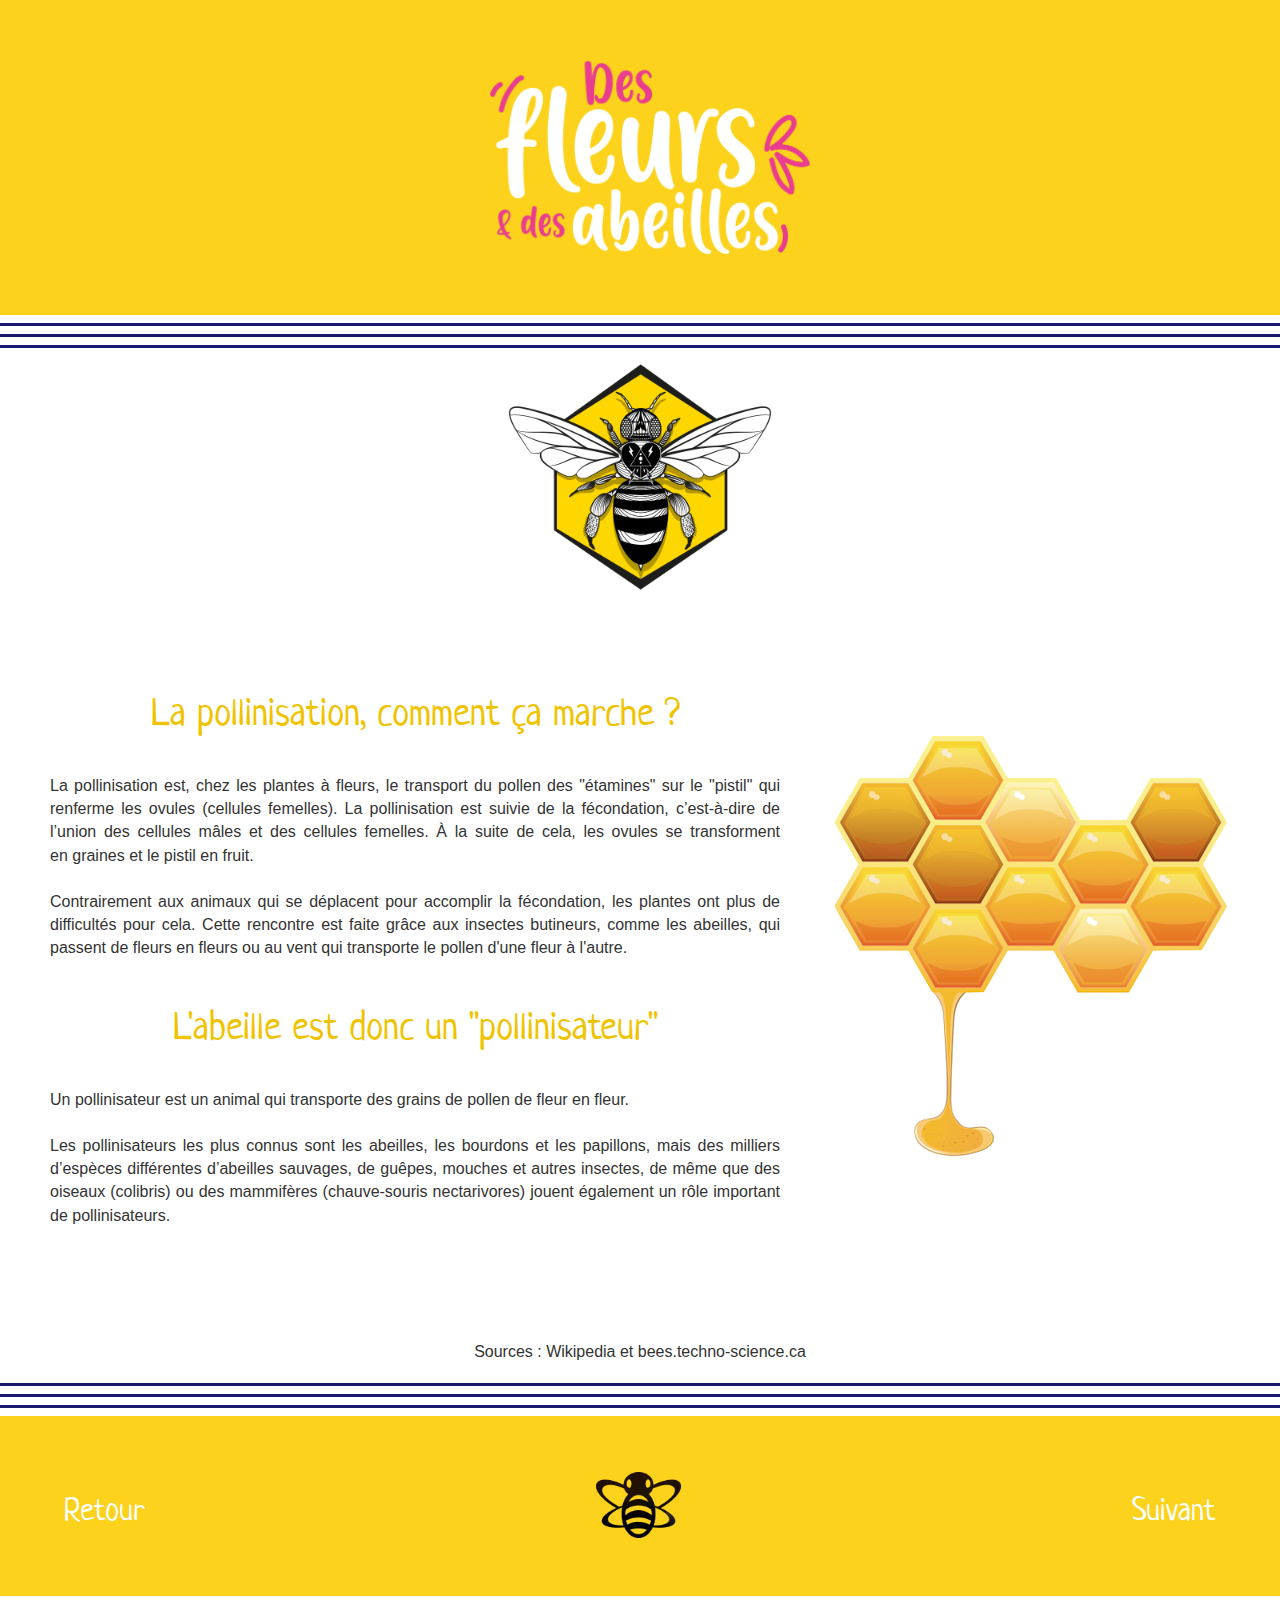
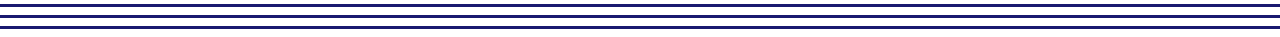
<file: index.html>
<!DOCTYPE html>
<html lang="en" dir="ltr">
  <head>
    <meta charset="utf-8">
    <title>Full Bleed Images</title>
    <link rel="stylesheet" href="styles/reset.css">
    <link rel="stylesheet" href="styles/typo.css">
    <link rel="stylesheet" href="styles/master.css">
  </head>
  <body>

    <header>

  					<img src="images/titrepollinisation.png" alt="image abeille">

    </header>

<hr align="center" width="100%" color="midnightblue" size="3">
<hr align="center" width="100%" color="midnightblue" size="3">
<hr align="center" width="100%" color="midnightblue" size="3">

<img class="displayed"
src="images/abeilleanime.gif" alt="Gif Abeille">

    <div class="tout">


      <div class="textesgauche">


    <h2>La pollinisation, comment ça marche ?</h2>
    <br>
    <p>La pollinisation est, chez les plantes à fleurs, le transport du pollen des "étamines" sur le "pistil" qui renferme les ovules (cellules femelles). La pollinisation est suivie de la fécondation, c’est-à-dire de l’union des cellules mâles et des cellules femelles. À la suite de cela, les ovules se transforment en graines et le pistil en fruit. <br>
    <br>
    Contrairement aux animaux qui se déplacent pour accomplir la fécondation, les plantes ont plus de difficultés pour cela. Cette rencontre est faite grâce aux insectes butineurs, comme les abeilles, qui passent de fleurs en fleurs ou au vent qui transporte le pollen d'une fleur à l'autre.

  </p>

      <h2>L'abeille est donc un "pollinisateur"</h2>
      <br>

      <p>Un pollinisateur est un animal qui transporte des grains de pollen de fleur en fleur.
        <br>
        <br>
      Les pollinisateurs les plus connus sont les abeilles, les bourdons et les papillons, mais des milliers d’espèces différentes d’abeilles sauvages, de guêpes, mouches et autres insectes, de même que des oiseaux (colibris) ou des mammifères (chauve-souris nectarivores) jouent également un rôle important de pollinisateurs.
      </p>

      </div>

      <img src="images/ruche.png" alt="dessin d'une ruche" class="photosabeille">



    </div>

    <br>
<p> <center>Sources : Wikipedia et bees.techno-science.ca </center></p>

    <hr align="center" width="100%" color="midnightblue" size="3">
    <hr align="center" width="100%" color="midnightblue" size="3">
    <hr align="center" width="100%" color="midnightblue" size="3">


    <footer>

  <nav>
    <ul>
      <li><a href="step4.html">Retour</a></li>
      <center><li><a href="index.html"> <img class="logoabeille" src="images/logoabeille.png" alt=""> </a></li></center>
      <li><a href="step1.html">Suivant</a></li>
    </ul>
  </nav>


  </footer>

  <hr align="center" width="100%" color="midnightblue" size="3">
  <hr align="center" width="100%" color="midnightblue" size="3">
  <hr align="center" width="100%" color="midnightblue" size="3">

  </body>
</html>
</file>
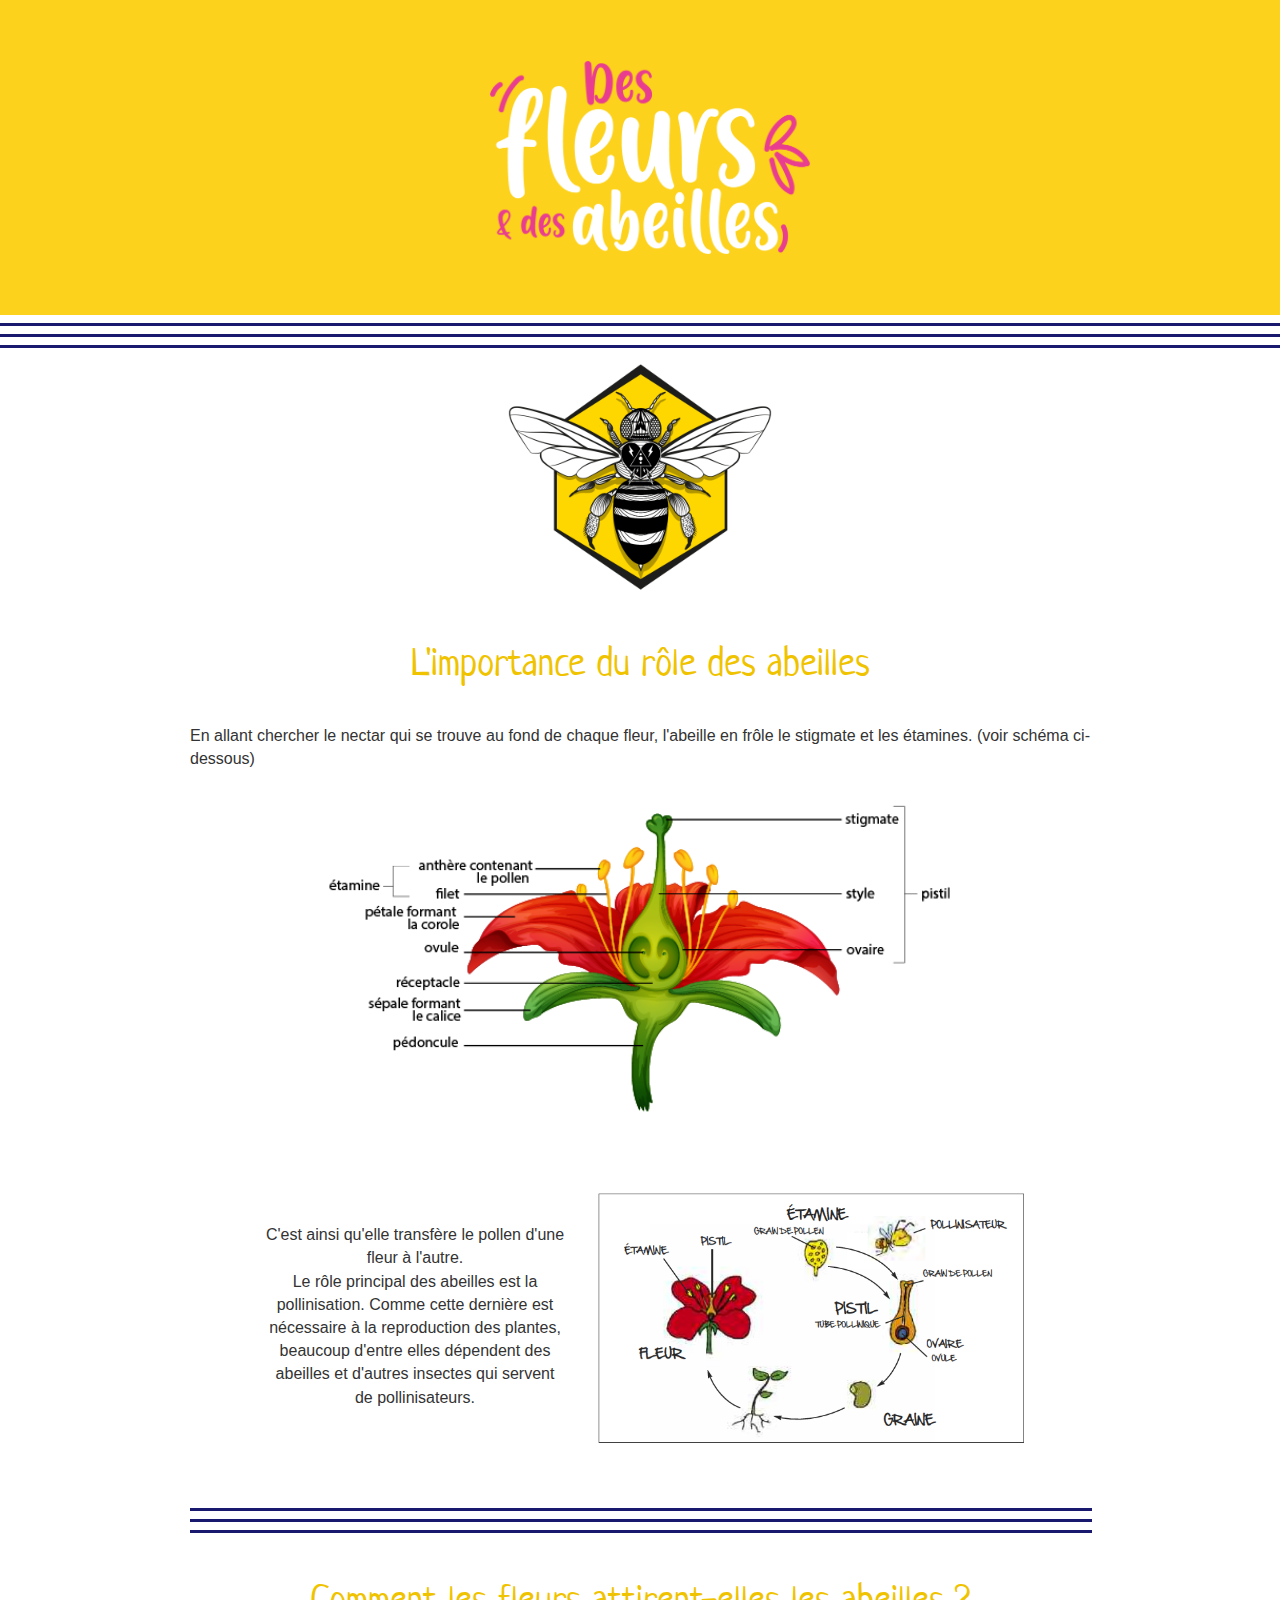
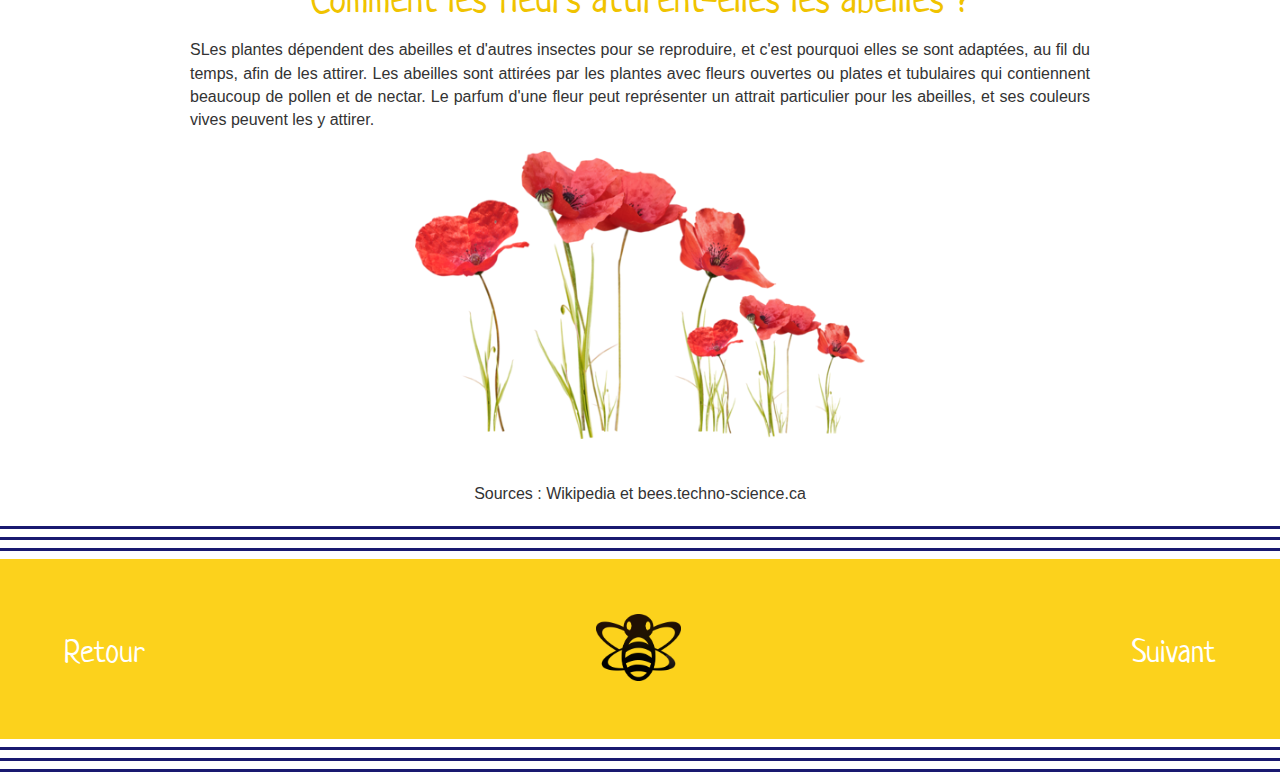
<file: step1.html>
<!DOCTYPE html>
<html lang="en" dir="ltr">
  <head>
    <meta charset="utf-8">
    <title>Full Bleed Images</title>
    <link rel="stylesheet" href="styles/reset.css">
    <link rel="stylesheet" href="styles/typo.css">
    <link rel="stylesheet" href="styles/master.css">
  </head>
  <body>

    <header>

  					<img src="images/titrepollinisation.png" alt="image abeille">

    </header>

<hr align="center" width="100%" color="midnightblue" size="3">
<hr align="center" width="100%" color="midnightblue" size="3">
<hr align="center" width="100%" color="midnightblue" size="3">

<img class="displayed"
src="images/abeilleanime.gif" alt="Gif Abeille">


    <section>
    <h2>L'importance du rôle des abeilles</h2>
    <br>
    <p>En allant chercher le nectar qui se trouve au fond de chaque fleur, l'abeille en frôle le stigmate et les étamines. (voir schéma ci-dessous)

      <figure>
          <img src="images/fleurschema.png" alt="schéma d'un fleur'">
      </figure>

<div class="tout">

  <div class="textesgauche">

  </div>


       <center> C'est ainsi qu'elle transfère le pollen d'une fleur à l'autre.<br>
       Le rôle principal des abeilles est la pollinisation. Comme cette dernière est nécessaire à la reproduction des plantes, beaucoup d'entre elles dépendent des abeilles et d'autres insectes qui servent de pollinisateurs.</center>
  </p>


      <img class="schemapollinisation" src="images/schemapollinisation.png" alt="schéma d'un fleur'">

      </div>

      <hr align="center" width="100%" color="midnightblue" size="3">
      <hr align="center" width="100%" color="midnightblue" size="3">
      <hr align="center" width="100%" color="midnightblue" size="3">



<h2>Comment les fleurs attirent-elles les abeilles ?</h2>

      <p>SLes plantes dépendent des abeilles et d'autres insectes pour se reproduire, et c'est pourquoi elles se sont adaptées, au fil du temps, afin de les attirer. Les abeilles sont attirées par les plantes avec fleurs ouvertes ou plates et tubulaires qui contiennent beaucoup de pollen et de nectar. Le parfum d'une fleur peut représenter un attrait particulier pour les abeilles, et ses couleurs vives peuvent les y attirer.

      </p>


<img class="coquelicots"src="images/coquelicot.png" alt="Tulipes Jaunes">


    </section>




    <br>
<p> <center>Sources : Wikipedia et bees.techno-science.ca </center></p>

    <hr align="center" width="100%" color="midnightblue" size="3">
    <hr align="center" width="100%" color="midnightblue" size="3">
    <hr align="center" width="100%" color="midnightblue" size="3">


    <footer>

      <nav>
        <ul>
          <li><a href="index.html">Retour</a></li>
          <center><li><a href="index.html"> <img class="logoabeille" src="images/logoabeille.png" alt=""> </a></li></center>
          <li><a href="step2.html">Suivant</a></li>
        </ul>
      </nav>

  </footer>

  <hr align="center" width="100%" color="midnightblue" size="3">
  <hr align="center" width="100%" color="midnightblue" size="3">
  <hr align="center" width="100%" color="midnightblue" size="3">

  </body>
</html>
</file>
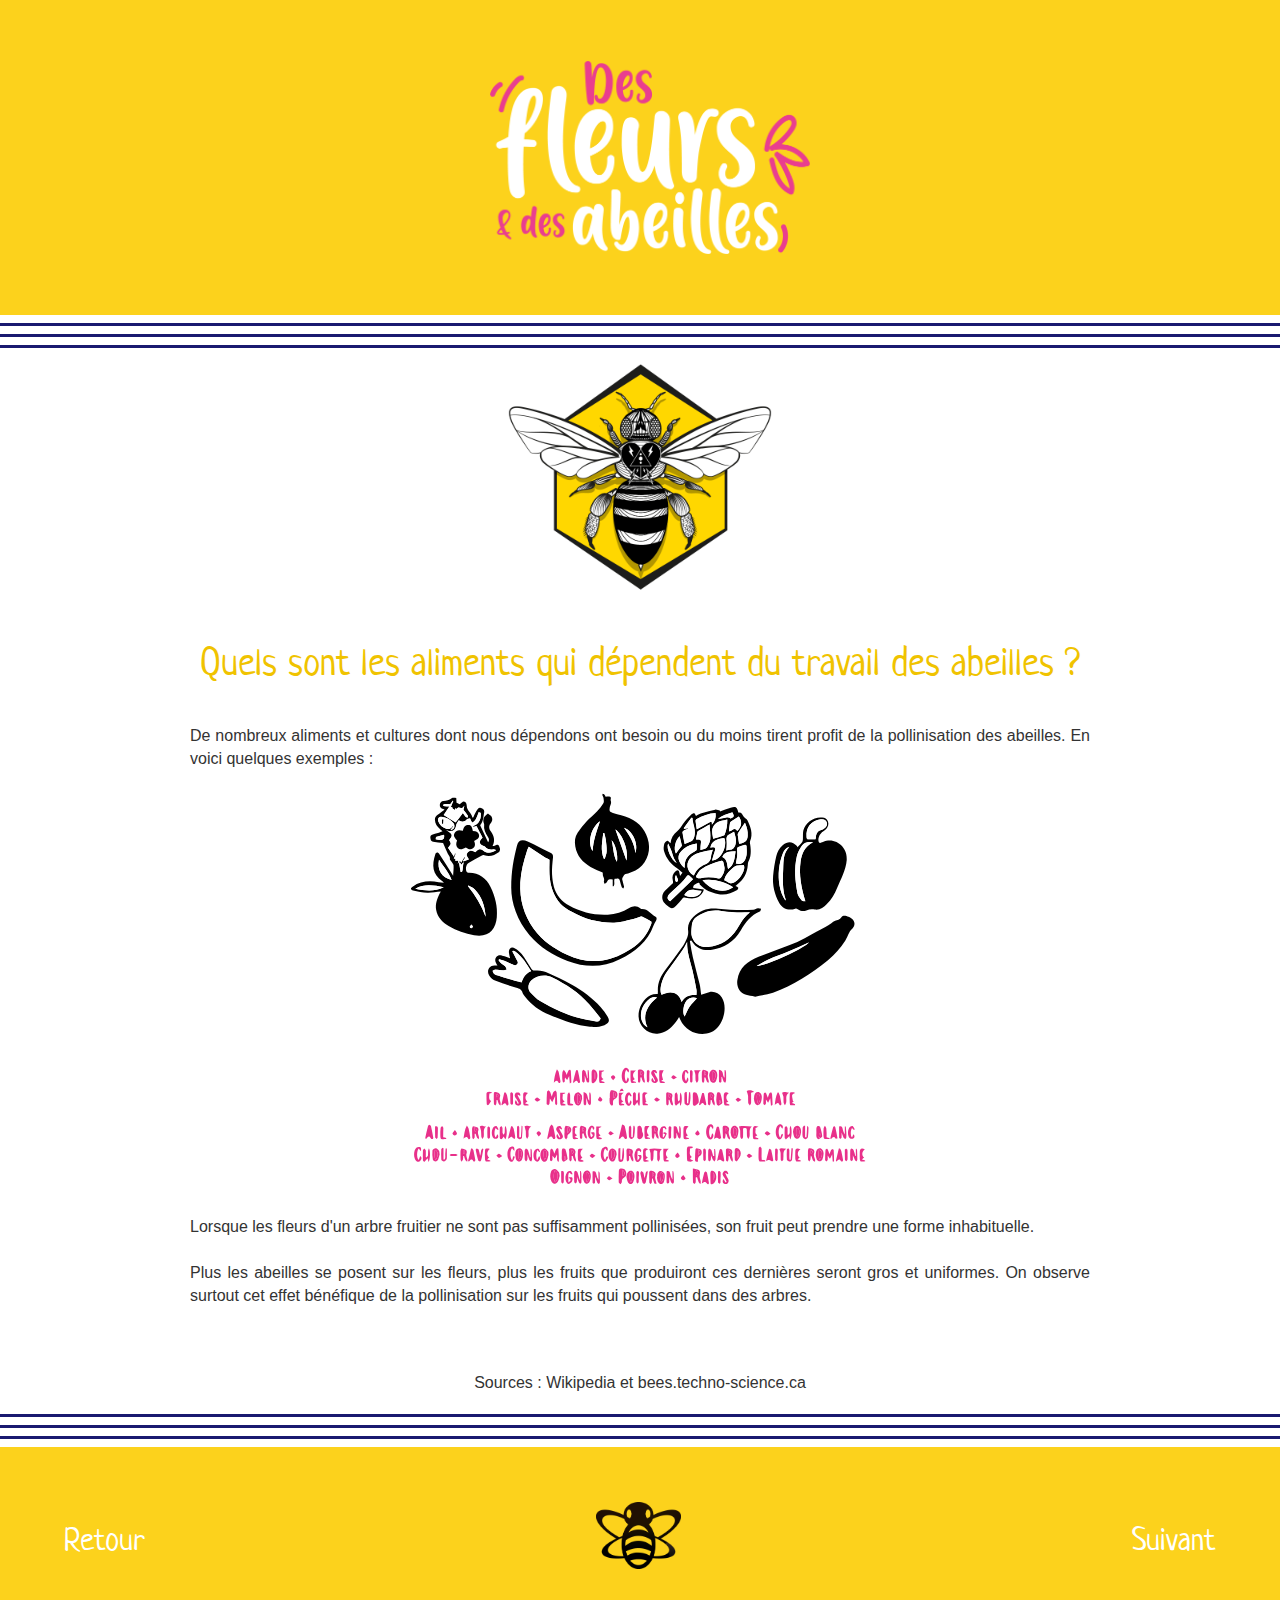
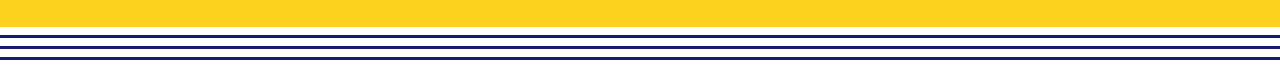
<file: step2.html>
<!DOCTYPE html>
<html lang="en" dir="ltr">
  <head>
    <meta charset="utf-8">
    <title>Full Bleed Images</title>
    <link rel="stylesheet" href="styles/reset.css">
    <link rel="stylesheet" href="styles/typo.css">
    <link rel="stylesheet" href="styles/master.css">
  </head>
  <body>

    <header>

  					<img src="images/titrepollinisation.png" alt="image abeille">

    </header>

<hr align="center" width="100%" color="midnightblue" size="3">
<hr align="center" width="100%" color="midnightblue" size="3">
<hr align="center" width="100%" color="midnightblue" size="3">

<img class="displayed"
src="images/abeilleanime.gif" alt="Gif Abeille">

    <section>
    <h2>Quels sont les aliments qui dépendent du travail des abeilles ?</h2>
    <br>
    <p>De nombreux aliments et cultures dont nous dépendons ont besoin ou du moins tirent profit de la pollinisation des abeilles.
      En voici quelques exemples :
  </p>


  <img class="fruitetlegumes"
  src="images/fruitetlegume.svg" alt="fruits et légumes pollinisés">

  <p>Lorsque les fleurs d'un arbre fruitier ne sont pas suffisamment pollinisées, son fruit peut prendre une forme inhabituelle.<br>
    <br>
    Plus les abeilles se posent sur les fleurs, plus les fruits que produiront ces dernières seront gros et uniformes. On observe surtout cet effet bénéfique de la pollinisation sur les fruits qui poussent dans des arbres.

</p>


    </section>




    <br>
<p> <center>Sources : Wikipedia et bees.techno-science.ca </center></p>

    <hr align="center" width="100%" color="midnightblue" size="3">
    <hr align="center" width="100%" color="midnightblue" size="3">
    <hr align="center" width="100%" color="midnightblue" size="3">

    <footer>

      <nav>
        <ul>
          <li><a href="step1.html">Retour</a></li>
          <center><li><a href="index.html"> <img class="logoabeille" src="images/logoabeille.png" alt=""> </a></li></center>
          <li><a href="step3.html">Suivant</a></li>
        </ul>
      </nav>

  </footer>
  <hr align="center" width="100%" color="midnightblue" size="3">
  <hr align="center" width="100%" color="midnightblue" size="3">
  <hr align="center" width="100%" color="midnightblue" size="3">

  </body>
</html>
</file>
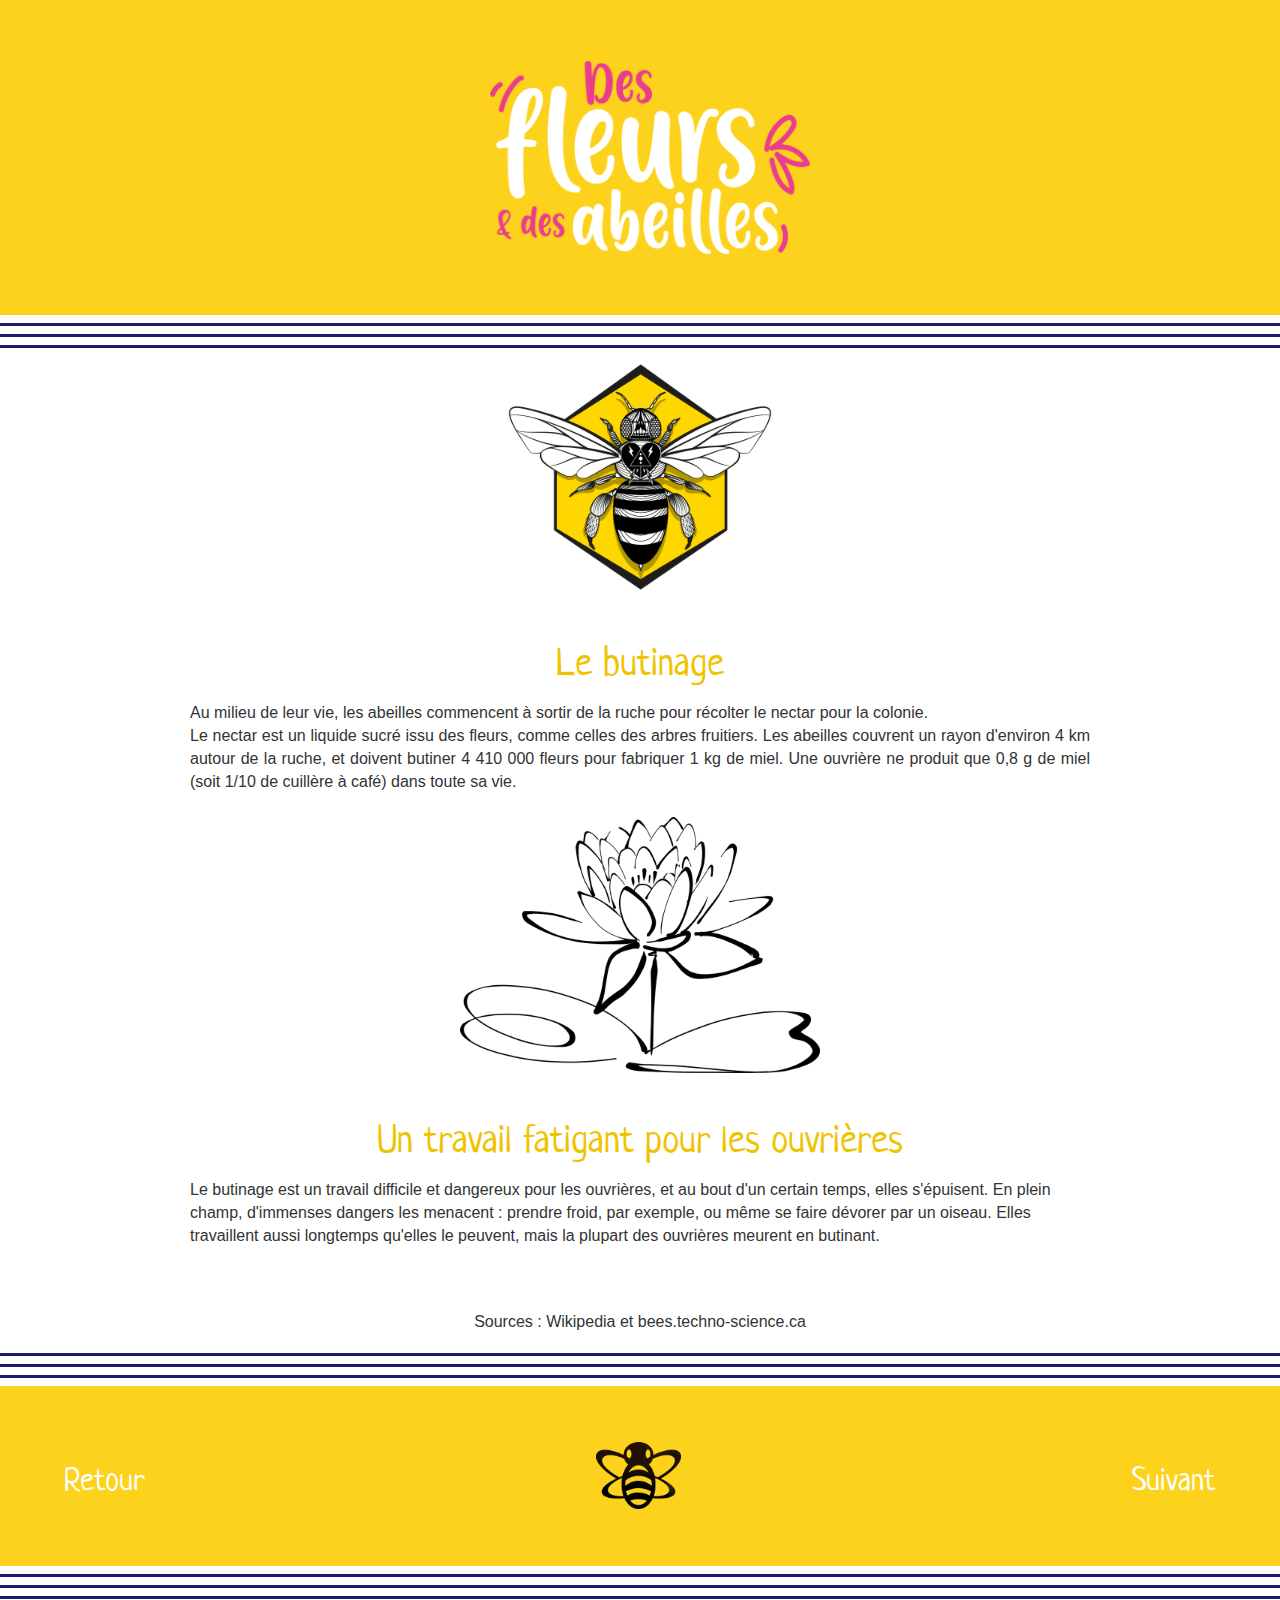
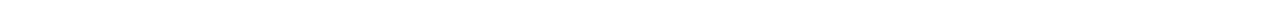
<file: step3.html>
<!DOCTYPE html>
<html lang="en" dir="ltr">
  <head>
    <meta charset="utf-8">
    <title>Full Bleed Images</title>
    <link rel="stylesheet" href="styles/reset.css">
    <link rel="stylesheet" href="styles/typo.css">
    <link rel="stylesheet" href="styles/master.css">
  </head>
  <body>

    <header>

  					<img src="images/titrepollinisation.png" alt="image abeille">

    </header>

<hr align="center" width="100%" color="midnightblue" size="3">
<hr align="center" width="100%" color="midnightblue" size="3">
<hr align="center" width="100%" color="midnightblue" size="3">

<img class="displayed"
src="images/abeilleanime.gif" alt="Gif Abeille">

    <section>

      <h2>Le butinage</h2>

      <p>Au milieu de leur vie, les abeilles commencent à sortir de la ruche pour récolter le nectar pour la colonie. <br>
        Le nectar est un liquide sucré issu des fleurs, comme celles des arbres fruitiers. Les abeilles couvrent un rayon d'environ 4 km autour de la ruche, et doivent butiner 4 410 000 fleurs pour fabriquer 1 kg de miel. Une ouvrière ne produit que 0,8 g de miel (soit 1/10 de cuillère à café) dans toute sa vie.
        <br>
          <br>


        <img class="lotus"
        src="images/lotus.png" alt="ldessin d'un lotus">

        <h2>Un travail fatigant pour les ouvrières</h2>

Le butinage est un travail difficile et dangereux pour les ouvrières, et au bout d'un certain temps, elles s'épuisent. En plein champ, d'immenses dangers les menacent : prendre froid, par exemple, ou même se faire dévorer par un oiseau. Elles travaillent aussi longtemps qu'elles le peuvent, mais la plupart des ouvrières meurent en butinant.

</p>




    </section>


    <br>
<p> <center>Sources : Wikipedia et bees.techno-science.ca </center></p>
    <hr align="center" width="100%" color="midnightblue" size="3">
    <hr align="center" width="100%" color="midnightblue" size="3">
    <hr align="center" width="100%" color="midnightblue" size="3">





    <footer>

      <nav>
        <ul>
          <li><a href="step2.html">Retour</a></li>
      <center><li><a href="index.html"> <img class="logoabeille" src="images/logoabeille.png" alt=""> </a></li></center>
          <li><a href="step4.html">Suivant</a></li>
        </ul>
      </nav>

  </footer>

  <hr align="center" width="100%" color="midnightblue" size="3">
  <hr align="center" width="100%" color="midnightblue" size="3">
  <hr align="center" width="100%" color="midnightblue" size="3">

  </body>
</html>
</file>
<file: styles/typo.css>
@import url('https://fonts.googleapis.com/css?family=Neucha:400|Griffy:400');

html {font-size: 16px;}

body {
  background-color: white;
  font-family: 'Poppins', sans-serif;
  font-weight: 400;
  line-height: 1.45;
  color: #333;
}

p {margin-bottom: 1.25em;}

h1, h2, h3, h4, h5, nav{
  margin: 2.75rem 0 1rem;
  font-family: 'Neucha', cursive;
  font-weight: 400;
  line-height: 1.15;
}

h1 {
  margin-top: 0;
  font-size: 3.052em;
}

h2 {font-size: 2.441em;}

h3 {font-size: 1.953em;}

h4 {font-size: 1.563em;}

h5 {font-size: 1.25em;}

small, .text_small {font-size: 0.8em;}
</file>
<file: styles/master.css>
section{
  max-width: 900px;
  margin: 0 auto;
}


header {
  background: rgb(252, 210, 28) bottom left;
  min-height: 35vh;
  font-size: 2em;
  color: white;
  display: flex;
  justify-content: center;
  align-items: center;
}

header img{
  width: 25%;
  margin-left: 20px;
}

h2{color: rgb(240, 195, 0);
  text-align: center;
  background-color: white;
}

figure{
  width: 50vw;
  margin-left: 50%;
  transform: translateX(-50%);
}

.tout{
  display: flex;
  align-items: center;
}

.textesgauche{
  margin-left: 50px;
  margin-top: 50px;
  margin-bottom: 50px;
  margin-right: 25px;
}

img.photosabeille
{width: 50%;
  height: 100%;
  margin-left: 25px;
  margin-top: 50px;
  margin-bottom: 50px;
  margin-right: 50px;;
}

img.coquelicots{
  width: 50%;
  height: 50%;
  display: block;
  margin-left: auto;
  margin-right: auto;
}

img.schemapollinisation
{
width: 50%;
  height: 100%;
  margin-left: 25px;
  margin-top: 50px;
  margin-bottom: 50px;
  margin-right: 50px;;
}

img.lotus
{width: 40%;
    display: block;
    margin-left: auto;
    margin-right: auto;}

img.fruitetlegumes
{width: 60%;
    display: block;
    margin-left: auto;
    margin-right: auto;}

img.displayed
{width: 25%;
    display: block;
    margin-left: auto;
    margin-right: auto;}

section img{
  width: 100%;
}

div img{
  display:block;
width:auto;
margin-left:auto;
margin-right:auto;
}

p{
  text-align: justify;
}

img.logoabeille{
width: 10%;
}

footer{
  background : rgb(252, 210, 28);
  min-height: 20vh;
  display: flex;
  align-items:flex-end;
}

nav{
  width:100%;
  margin-bottom: 50px;
}

nav ul {
  display:flex;
  justify-content: space-between;
  align-items: center;
}

nav a {
  color: #FFFFFF;
  padding: 2em;
  font-size: 2em;
  text-decoration: none;
}
</file>
